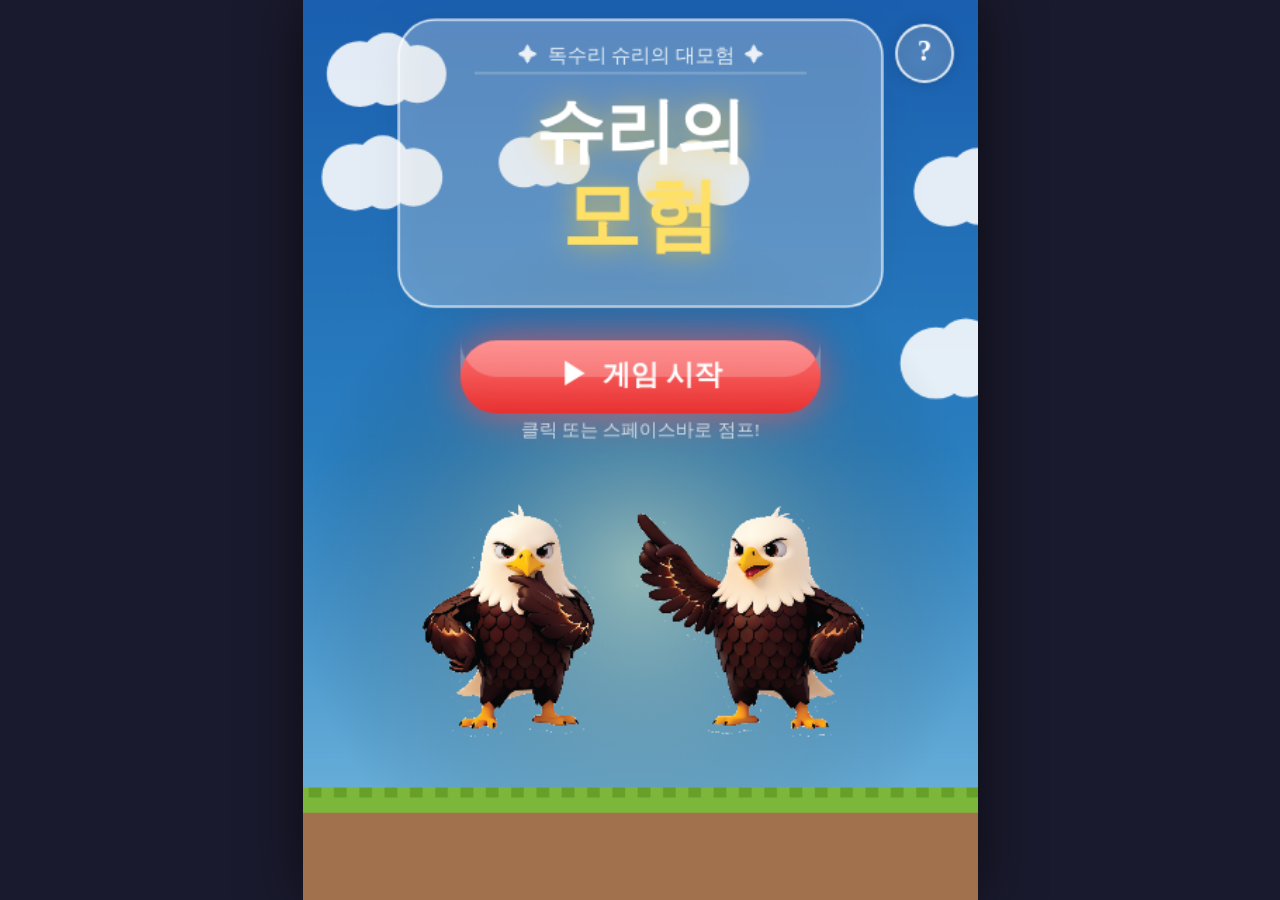
<file: index.html>
<!DOCTYPE html>
<html lang="ko">
<head>
    <meta charset="UTF-8">
    <meta name="viewport" content="width=device-width, initial-scale=1.0, user-scalable=no">
    <title>CAT Game</title>
    <link rel="stylesheet" href="style.css">
</head>
<body>
    <div id="game-container">
        <canvas id="gameCanvas"></canvas>

        <!-- 이름 입력 오버레이 -->
        <div id="name-overlay">
            <div id="name-box">
                <div id="name-title">기록 저장</div>
                <div id="name-score-line">이번 점수: <span id="name-score-val">0</span>점</div>
                <input id="name-input" type="text" maxlength="10" placeholder="이름을 입력하세요 (최대 10자)">
                <div id="name-buttons">
                    <button id="name-submit">💾 저장</button>
                    <button id="name-skip">건너뛰기</button>
                </div>
            </div>
        </div>
    </div>
    <script src="game.js"></script>
</body>
</html>
</file>
<file: style.css>
* {
    margin: 0;
    padding: 0;
    box-sizing: border-box;
}

body {
    background: #1a1a2e;
    display: flex;
    justify-content: center;
    align-items: center;
    min-height: 100vh;
    overflow: hidden;
}

#game-container {
    position: relative;
    box-shadow: 0 0 60px rgba(0, 0, 0, 0.6);
    border-radius: 4px;
}

canvas {
    display: block;
}

/* ── 이름 입력 오버레이 ── */
#name-overlay {
    display: none;
    position: absolute;
    inset: 0;
    align-items: center;
    justify-content: center;
    background: rgba(0, 0, 0, 0.62);
    z-index: 20;
    border-radius: 4px;
}
#name-overlay.visible {
    display: flex;
}

#name-box {
    background: #fff;
    border-radius: 18px;
    padding: 28px 28px 22px;
    width: 260px;
    text-align: center;
    box-shadow: 0 8px 32px rgba(0,0,0,0.35);
    font-family: 'Segoe UI', sans-serif;
}

#name-title {
    font-size: 20px;
    font-weight: bold;
    color: #333;
    margin-bottom: 8px;
}

#name-score-line {
    font-size: 14px;
    color: #888;
    margin-bottom: 18px;
}

#name-score-val {
    font-weight: bold;
    color: #FF5252;
    font-size: 18px;
}

#name-input {
    width: 100%;
    padding: 10px 12px;
    border: 2px solid #ddd;
    border-radius: 10px;
    font-size: 15px;
    outline: none;
    box-sizing: border-box;
    transition: border-color 0.2s;
}
#name-input:focus {
    border-color: #7986CB;
}

#name-buttons {
    display: flex;
    gap: 10px;
    margin-top: 16px;
}

#name-buttons button {
    flex: 1;
    padding: 10px 0;
    border: none;
    border-radius: 10px;
    font-size: 14px;
    font-weight: bold;
    cursor: pointer;
    transition: opacity 0.15s;
}
#name-buttons button:hover { opacity: 0.85; }

#name-submit {
    background: linear-gradient(135deg, #66BB6A, #388E3C);
    color: white;
}

#name-skip {
    background: #eee;
    color: #888;
}
</file>
